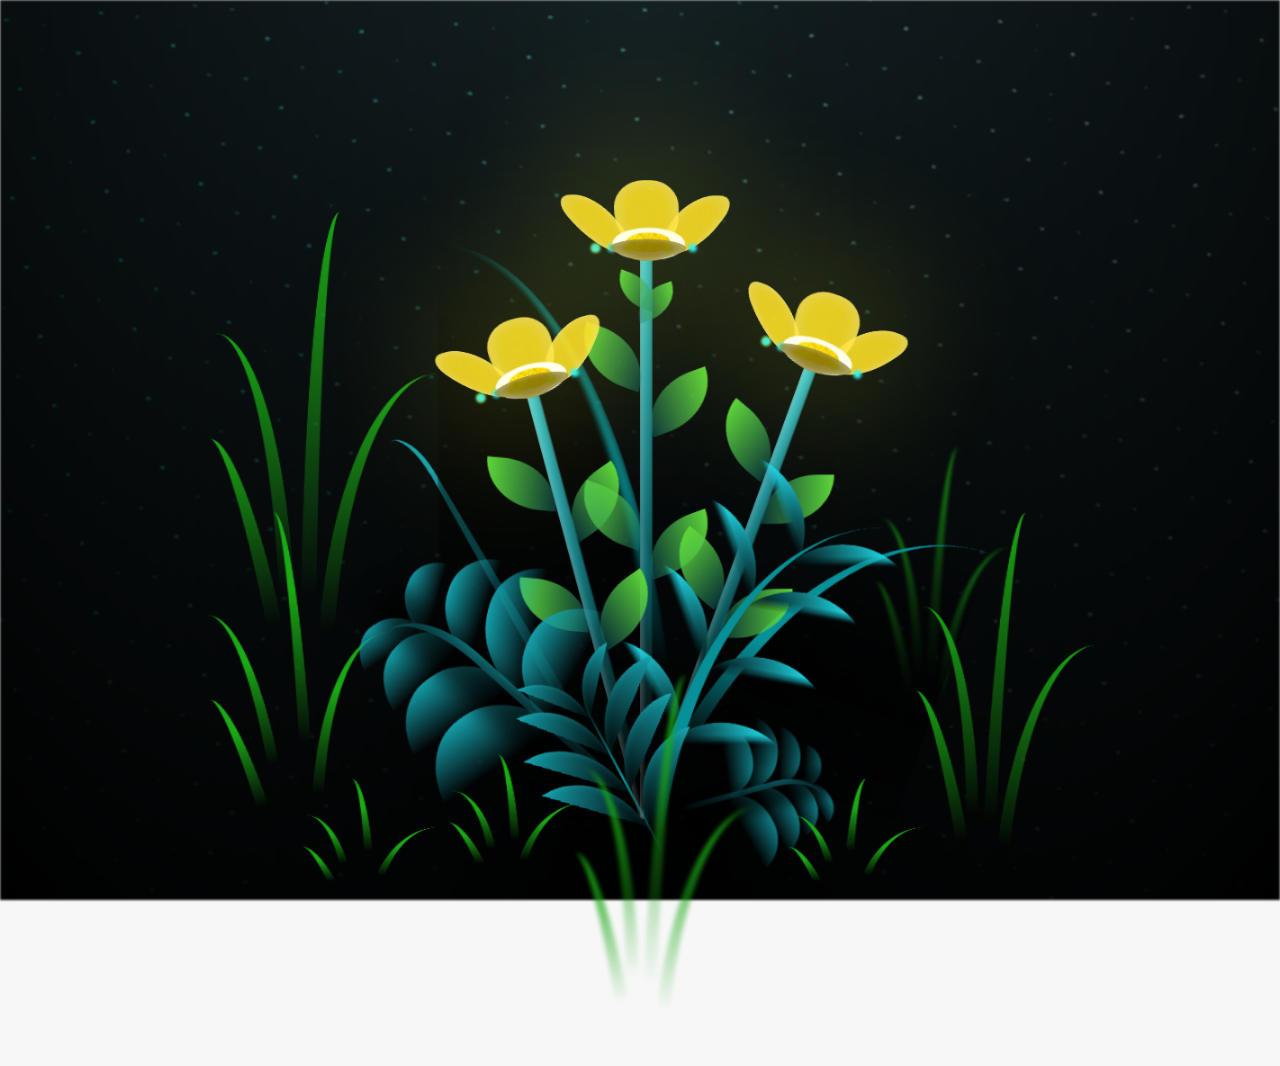
<file: flower.html>
<!DOCTYPE html>
<html lang="es">
  <head>
    <meta charset="UTF-8" />
    <meta http-equiv="X-UA-Compatible" content="IE=edge" />
    <meta name="viewport" content="width=device-width, initial-scale=1.0" />
    <link rel="stylesheet" href="css/main.css" />
    <link rel="icon" href="img/flowers.png" type="image/x-icon" />
    <title>Flower</title>
  </head>
  <body class="container">
    <audio src="sound/- Floricienta — Flores Amarillas [Letra] (128 kbps) (mp3cut.net).mp3" autoplay></audio>
    <div id="lyrics">
     
    </div>
    <h1 class="titulo">Tu amistad es como un rayo de sol en mi vida.<pre>Gracias por siempre estar ahí para escucharme y apoyarme.</pre><pre></pre>¡Eres mi flor amarilla favorita!</h1>  
    <div class="night"></div>
    <div class="flowers">
      <div class="flower flower--1">
        <div class="flower__leafs flower__leafs--1">
          <div class="flower__leaf flower__leaf--1"></div>
          <div class="flower__leaf flower__leaf--2"></div>
          <div class="flower__leaf flower__leaf--3"></div>
          <div class="flower__leaf flower__leaf--4"></div>
          <div class="flower__white-circle"></div>

          <div class="flower__light flower__light--1"></div>
          <div class="flower__light flower__light--2"></div>
          <div class="flower__light flower__light--3"></div>
          <div class="flower__light flower__light--4"></div>
          <div class="flower__light flower__light--5"></div>
          <div class="flower__light flower__light--6"></div>
          <div class="flower__light flower__light--7"></div>
          <div class="flower__light flower__light--8"></div>
        </div>
        <div class="flower__line">
          <div class="flower__line__leaf flower__line__leaf--1"></div>
          <div class="flower__line__leaf flower__line__leaf--2"></div>
          <div class="flower__line__leaf flower__line__leaf--3"></div>
          <div class="flower__line__leaf flower__line__leaf--4"></div>
          <div class="flower__line__leaf flower__line__leaf--5"></div>
          <div class="flower__line__leaf flower__line__leaf--6"></div>
        </div>
      </div>

      <div class="flower flower--2">
        <div class="flower__leafs flower__leafs--2">
          <div class="flower__leaf flower__leaf--1"></div>
          <div class="flower__leaf flower__leaf--2"></div>
          <div class="flower__leaf flower__leaf--3"></div>
          <div class="flower__leaf flower__leaf--4"></div>
          <div class="flower__white-circle"></div>

          <div class="flower__light flower__light--1"></div>
          <div class="flower__light flower__light--2"></div>
          <div class="flower__light flower__light--3"></div>
          <div class="flower__light flower__light--4"></div>
          <div class="flower__light flower__light--5"></div>
          <div class="flower__light flower__light--6"></div>
          <div class="flower__light flower__light--7"></div>
          <div class="flower__light flower__light--8"></div>
        </div>
        <div class="flower__line">
          <div class="flower__line__leaf flower__line__leaf--1"></div>
          <div class="flower__line__leaf flower__line__leaf--2"></div>
          <div class="flower__line__leaf flower__line__leaf--3"></div>
          <div class="flower__line__leaf flower__line__leaf--4"></div>
        </div>
      </div>

      <div class="flower flower--3">
        <div class="flower__leafs flower__leafs--3">
          <div class="flower__leaf flower__leaf--1"></div>
          <div class="flower__leaf flower__leaf--2"></div>
          <div class="flower__leaf flower__leaf--3"></div>
          <div class="flower__leaf flower__leaf--4"></div>
          <div class="flower__white-circle"></div>

          <div class="flower__light flower__light--1"></div>
          <div class="flower__light flower__light--2"></div>
          <div class="flower__light flower__light--3"></div>
          <div class="flower__light flower__light--4"></div>
          <div class="flower__light flower__light--5"></div>
          <div class="flower__light flower__light--6"></div>
          <div class="flower__light flower__light--7"></div>
          <div class="flower__light flower__light--8"></div>
        </div>
        <div class="flower__line">
          <div class="flower__line__leaf flower__line__leaf--1"></div>
          <div class="flower__line__leaf flower__line__leaf--2"></div>
          <div class="flower__line__leaf flower__line__leaf--3"></div>
          <div class="flower__line__leaf flower__line__leaf--4"></div>
        </div>
      </div>

      <div class="grow-ans" style="--d: 1.2s">
        <div class="flower__g-long">
          <div class="flower__g-long__top"></div>
          <div class="flower__g-long__bottom"></div>
        </div>
      </div>

      <div class="growing-grass">
        <div class="flower__grass flower__grass--1">
          <div class="flower__grass--top"></div>
          <div class="flower__grass--bottom"></div>
          <div class="flower__grass__leaf flower__grass__leaf--1"></div>
          <div class="flower__grass__leaf flower__grass__leaf--2"></div>
          <div class="flower__grass__leaf flower__grass__leaf--3"></div>
          <div class="flower__grass__leaf flower__grass__leaf--4"></div>
          <div class="flower__grass__leaf flower__grass__leaf--5"></div>
          <div class="flower__grass__leaf flower__grass__leaf--6"></div>
          <div class="flower__grass__leaf flower__grass__leaf--7"></div>
          <div class="flower__grass__leaf flower__grass__leaf--8"></div>
          <div class="flower__grass__overlay"></div>
        </div>
      </div>

      <div class="growing-grass">
        <div class="flower__grass flower__grass--2">
          <div class="flower__grass--top"></div>
          <div class="flower__grass--bottom"></div>
          <div class="flower__grass__leaf flower__grass__leaf--1"></div>
          <div class="flower__grass__leaf flower__grass__leaf--2"></div>
          <div class="flower__grass__leaf flower__grass__leaf--3"></div>
          <div class="flower__grass__leaf flower__grass__leaf--4"></div>
          <div class="flower__grass__leaf flower__grass__leaf--5"></div>
          <div class="flower__grass__leaf flower__grass__leaf--6"></div>
          <div class="flower__grass__leaf flower__grass__leaf--7"></div>
          <div class="flower__grass__leaf flower__grass__leaf--8"></div>
          <div class="flower__grass__overlay"></div>
        </div>
      </div>

      <div class="grow-ans" style="--d: 2.4s">
        <div class="flower__g-right flower__g-right--1">
          <div class="leaf"></div>
        </div>
      </div>

      <div class="grow-ans" style="--d: 2.8s">
        <div class="flower__g-right flower__g-right--2">
          <div class="leaf"></div>
        </div>
      </div>

      <div class="grow-ans" style="--d: 2.8s">
        <div class="flower__g-front">
          <div
            class="flower__g-front__leaf-wrapper flower__g-front__leaf-wrapper--1"
          >
            <div class="flower__g-front__leaf"></div>
          </div>
          <div
            class="flower__g-front__leaf-wrapper flower__g-front__leaf-wrapper--2"
          >
            <div class="flower__g-front__leaf"></div>
          </div>
          <div
            class="flower__g-front__leaf-wrapper flower__g-front__leaf-wrapper--3"
          >
            <div class="flower__g-front__leaf"></div>
          </div>
          <div
            class="flower__g-front__leaf-wrapper flower__g-front__leaf-wrapper--4"
          >
            <div class="flower__g-front__leaf"></div>
          </div>
          <div
            class="flower__g-front__leaf-wrapper flower__g-front__leaf-wrapper--5"
          >
            <div class="flower__g-front__leaf"></div>
          </div>
          <div
            class="flower__g-front__leaf-wrapper flower__g-front__leaf-wrapper--6"
          >
            <div class="flower__g-front__leaf"></div>
          </div>
          <div
            class="flower__g-front__leaf-wrapper flower__g-front__leaf-wrapper--7"
          >
            <div class="flower__g-front__leaf"></div>
          </div>
          <div
            class="flower__g-front__leaf-wrapper flower__g-front__leaf-wrapper--8"
          >
            <div class="flower__g-front__leaf"></div>
          </div>
          <div class="flower__g-front__line"></div>
        </div>
      </div>

      <div class="grow-ans" style="--d: 3.2s">
        <div class="flower__g-fr">
          <div class="leaf"></div>
          <div class="flower__g-fr__leaf flower__g-fr__leaf--1"></div>
          <div class="flower__g-fr__leaf flower__g-fr__leaf--2"></div>
          <div class="flower__g-fr__leaf flower__g-fr__leaf--3"></div>
          <div class="flower__g-fr__leaf flower__g-fr__leaf--4"></div>
          <div class="flower__g-fr__leaf flower__g-fr__leaf--5"></div>
          <div class="flower__g-fr__leaf flower__g-fr__leaf--6"></div>
          <div class="flower__g-fr__leaf flower__g-fr__leaf--7"></div>
          <div class="flower__g-fr__leaf flower__g-fr__leaf--8"></div>
        </div>
      </div>

      <div class="long-g long-g--0">
        <div class="grow-ans" style="--d: 3s">
          <div class="leaf leaf--0"></div>
        </div>
        <div class="grow-ans" style="--d: 2.2s">
          <div class="leaf leaf--1"></div>
        </div>
        <div class="grow-ans" style="--d: 3.4s">
          <div class="leaf leaf--2"></div>
        </div>
        <div class="grow-ans" style="--d: 3.6s">
          <div class="leaf leaf--3"></div>
        </div>
      </div>

      <div class="long-g long-g--1">
        <div class="grow-ans" style="--d: 3.6s">
          <div class="leaf leaf--0"></div>
        </div>
        <div class="grow-ans" style="--d: 3.8s">
          <div class="leaf leaf--1"></div>
        </div>
        <div class="grow-ans" style="--d: 4s">
          <div class="leaf leaf--2"></div>
        </div>
        <div class="grow-ans" style="--d: 4.2s">
          <div class="leaf leaf--3"></div>
        </div>
      </div>

      <div class="long-g long-g--2">
        <div class="grow-ans" style="--d: 4s">
          <div class="leaf leaf--0"></div>
        </div>
        <div class="grow-ans" style="--d: 4.2s">
          <div class="leaf leaf--1"></div>
        </div>
        <div class="grow-ans" style="--d: 4.4s">
          <div class="leaf leaf--2"></div>
        </div>
        <div class="grow-ans" style="--d: 4.6s">
          <div class="leaf leaf--3"></div>
        </div>
      </div>

      <div class="long-g long-g--3">
        <div class="grow-ans" style="--d: 4s">
          <div class="leaf leaf--0"></div>
        </div>
        <div class="grow-ans" style="--d: 4.2s">
          <div class="leaf leaf--1"></div>
        </div>
        <div class="grow-ans" style="--d: 3s">
          <div class="leaf leaf--2"></div>
        </div>
        <div class="grow-ans" style="--d: 3.6s">
          <div class="leaf leaf--3"></div>
        </div>
      </div>

      <div class="long-g long-g--4">
        <div class="grow-ans" style="--d: 4s">
          <div class="leaf leaf--0"></div>
        </div>
        <div class="grow-ans" style="--d: 4.2s">
          <div class="leaf leaf--1"></div>
        </div>
        <div class="grow-ans" style="--d: 3s">
          <div class="leaf leaf--2"></div>
        </div>
        <div class="grow-ans" style="--d: 3.6s">
          <div class="leaf leaf--3"></div>
        </div>
      </div>

      <div class="long-g long-g--5">
        <div class="grow-ans" style="--d: 4s">
          <div class="leaf leaf--0"></div>
        </div>
        <div class="grow-ans" style="--d: 4.2s">
          <div class="leaf leaf--1"></div>
        </div>
        <div class="grow-ans" style="--d: 3s">
          <div class="leaf leaf--2"></div>
        </div>
        <div class="grow-ans" style="--d: 3.6s">
          <div class="leaf leaf--3"></div>
        </div>
      </div>

      <div class="long-g long-g--6">
        <div class="grow-ans" style="--d: 4.2s">
          <div class="leaf leaf--0"></div>
        </div>
        <div class="grow-ans" style="--d: 4.4s">
          <div class="leaf leaf--1"></div>
        </div>
        <div class="grow-ans" style="--d: 4.6s">
          <div class="leaf leaf--2"></div>
        </div>
        <div class="grow-ans" style="--d: 4.8s">
          <div class="leaf leaf--3"></div>
        </div>
      </div>

      <div class="long-g long-g--7">
        <div class="grow-ans" style="--d: 3s">
          <div class="leaf leaf--0"></div>
        </div>
        <div class="grow-ans" style="--d: 3.2s">
          <div class="leaf leaf--1"></div>
        </div>
        <div class="grow-ans" style="--d: 3.5s">
          <div class="leaf leaf--2"></div>
        </div>
        <div class="grow-ans" style="--d: 3.6s">
          <div class="leaf leaf--3"></div>
        </div>
      </div>
    </div>
    <script src="anim.js"></script>
    <script src="main.js"></script>
  </body>
</html>
</file>
<file: css/main.css>
*,
*::after,
*::before {
  padding: 0;
  margin: 0;
  box-sizing: border-box;
}

:root {
  --dark-color: #000;
}

body {
  display: flex;
  align-items: flex-end;
  justify-content: center;
  min-height: 100vh;
  background-color: var(--dark-color);
  overflow: hidden;
  perspective: 1000px;
}

#lyrics {
  font-size: 28px;
  font-family: "Franklin Gothic Medium", "Arial Narrow", Arial, sans-serif;
  color: white;
  position: absolute;
  margin-bottom: 20%;
  z-index: 1;
  font-weight: bold;
  letter-spacing: 4px;
}
@media only screen and (max-width: 600px) {
  /* Estilos específicos para dispositivos con un ancho máximo de 600px */
  #lyrics {
      font-size: 14px; /* Reduce el tamaño del texto para dispositivos más pequeños */
      margin-bottom: 530px;
      letter-spacing: 3px;
  }

}
.titulo {
  margin-bottom: 180px;
  font-family: "Arial Narrow", Arial, sans-serif;
  color: yellow;
  position: absolute;
  font-weight: bold;
  letter-spacing: 10px;
  opacity: 0;
  animation: fadeIn 3s ease-in-out forwards;
  text-align: center;
}
@keyframes fadeIn {
  from {
    opacity: 0;
  }
  to {
    opacity: 1;
  }
}

.night {
  z-index: -1;
  position: absolute;
  left: 50%;
  top: 0;
  transform: translateX(-50%);
  width: 100%;
  height: 100%;
  filter: blur(0.1vmin);
  background-image: radial-gradient(
      ellipse at top,
      transparent 0%,
      var(--dark-color)
    ),
    radial-gradient(
      ellipse at bottom,
      var(--dark-color),
      rgba(145, 233, 255, 0.2)
    ),
    repeating-linear-gradient(
      220deg,
      rgb(0, 0, 0) 0px,
      rgb(0, 0, 0) 19px,
      transparent 19px,
      transparent 22px
    ),
    repeating-linear-gradient(
      189deg,
      rgb(0, 0, 0) 0px,
      rgb(0, 0, 0) 19px,
      transparent 19px,
      transparent 22px
    ),
    repeating-linear-gradient(
      148deg,
      rgb(0, 0, 0) 0px,
      rgb(0, 0, 0) 19px,
      transparent 19px,
      transparent 22px
    ),
    linear-gradient(90deg, rgb(0, 255, 250), rgb(240, 240, 240));
}

.flowers {
  position: relative;
  transform: scale(0.9);
  /*margin-bottom: 100px;
  */
}

@media only screen and (max-width: 600px) {
  /* Estilos específicos para dispositivos con un ancho máximo de 600px */
.flowers {
      font-size: 14px;
      margin-bottom: 35%;
      letter-spacing: 3px;
      transform: scale(1.0);
}

}

.flower {
  position: absolute;
  bottom: 10vmin;
  transform-origin: bottom center;
  z-index: 10;
  --fl-speed: 0.8s;
}
.flower--1 {
  -webkit-animation: moving-flower-1 4s linear infinite;
  animation: moving-flower-1 4s linear infinite;
}
.flower--1 .flower__line {
  height: 70vmin;
  -webkit-animation-delay: 0.3s;
  animation-delay: 0.3s;
}
.flower--1 .flower__line__leaf--1 {
  -webkit-animation: blooming-leaf-right var(--fl-speed) 1.6s backwards;
  animation: blooming-leaf-right var(--fl-speed) 1.6s backwards;
}
.flower--1 .flower__line__leaf--2 {
  -webkit-animation: blooming-leaf-right var(--fl-speed) 1.4s backwards;
  animation: blooming-leaf-right var(--fl-speed) 1.4s backwards;
}
.flower--1 .flower__line__leaf--3 {
  -webkit-animation: blooming-leaf-left var(--fl-speed) 1.2s backwards;
  animation: blooming-leaf-left var(--fl-speed) 1.2s backwards;
}
.flower--1 .flower__line__leaf--4 {
  -webkit-animation: blooming-leaf-left var(--fl-speed) 1s backwards;
  animation: blooming-leaf-left var(--fl-speed) 1s backwards;
}
.flower--1 .flower__line__leaf--5 {
  -webkit-animation: blooming-leaf-right var(--fl-speed) 1.8s backwards;
  animation: blooming-leaf-right var(--fl-speed) 1.8s backwards;
}
.flower--1 .flower__line__leaf--6 {
  -webkit-animation: blooming-leaf-left var(--fl-speed) 2s backwards;
  animation: blooming-leaf-left var(--fl-speed) 2s backwards;
}
.flower--2 {
  left: 50%;
  transform: rotate(20deg);
  -webkit-animation: moving-flower-2 4s linear infinite;
  animation: moving-flower-2 4s linear infinite;
}
.flower--2 .flower__line {
  height: 60vmin;
  -webkit-animation-delay: 0.6s;
  animation-delay: 0.6s;
}
.flower--2 .flower__line__leaf--1 {
  -webkit-animation: blooming-leaf-right var(--fl-speed) 1.9s backwards;
  animation: blooming-leaf-right var(--fl-speed) 1.9s backwards;
}
.flower--2 .flower__line__leaf--2 {
  -webkit-animation: blooming-leaf-right var(--fl-speed) 1.7s backwards;
  animation: blooming-leaf-right var(--fl-speed) 1.7s backwards;
}
.flower--2 .flower__line__leaf--3 {
  -webkit-animation: blooming-leaf-left var(--fl-speed) 1.5s backwards;
  animation: blooming-leaf-left var(--fl-speed) 1.5s backwards;
}
.flower--2 .flower__line__leaf--4 {
  -webkit-animation: blooming-leaf-left var(--fl-speed) 1.3s backwards;
  animation: blooming-leaf-left var(--fl-speed) 1.3s backwards;
}
.flower--3 {
  left: 50%;
  transform: rotate(-15deg);
  -webkit-animation: moving-flower-3 4s linear infinite;
  animation: moving-flower-3 4s linear infinite;
}
.flower--3 .flower__line {
  -webkit-animation-delay: 0.9s;
  animation-delay: 0.9s;
}
.flower--3 .flower__line__leaf--1 {
  -webkit-animation: blooming-leaf-right var(--fl-speed) 2.5s backwards;
  animation: blooming-leaf-right var(--fl-speed) 2.5s backwards;
}
.flower--3 .flower__line__leaf--2 {
  -webkit-animation: blooming-leaf-right var(--fl-speed) 2.3s backwards;
  animation: blooming-leaf-right var(--fl-speed) 2.3s backwards;
}
.flower--3 .flower__line__leaf--3 {
  -webkit-animation: blooming-leaf-left var(--fl-speed) 2.1s backwards;
  animation: blooming-leaf-left var(--fl-speed) 2.1s backwards;
}
.flower--3 .flower__line__leaf--4 {
  -webkit-animation: blooming-leaf-left var(--fl-speed) 1.9s backwards;
  animation: blooming-leaf-left var(--fl-speed) 1.9s backwards;
}
.flower__leafs {
  position: relative;
  -webkit-animation: blooming-flower 2s backwards;
  animation: blooming-flower 2s backwards;
}
.flower__leafs--1 {
  -webkit-animation-delay: 1.1s;
  animation-delay: 1.1s;
}
.flower__leafs--2 {
  -webkit-animation-delay: 1.4s;
  animation-delay: 1.4s;
}
.flower__leafs--3 {
  -webkit-animation-delay: 1.7s;
  animation-delay: 1.7s;
}
.flower__leafs::after {
  content: "";
  position: absolute;
  left: 0;
  top: 0;
  transform: translate(-50%, -100%);
  width: 8vmin;
  height: 8vmin;
  background-color: #f9fd25;
  /* background-color: #fd2525; */
  filter: blur(10vmin);
}
.flower__leaf {
  position: absolute;
  bottom: 0;
  left: 50%;
  width: 8vmin;
  height: 11vmin;
  border-radius: 51% 49% 47% 53%/44% 45% 55% 69%;
  background-color: #253bfd;
  background-color: #fddd25;
  transform-origin: bottom center;
  opacity: 0.9;
  box-shadow: inset 0 0 2vmin rgba(255, 255, 255, 0.5);
}
.flower__leaf--1 {
  transform: translate(-10%, 1%) rotateY(40deg) rotateX(-50deg);
}
.flower__leaf--2 {
  transform: translate(-50%, -4%) rotateX(40deg);
}
.flower__leaf--3 {
  transform: translate(-90%, 0%) rotateY(45deg) rotateX(50deg);
}
.flower__leaf--4 {
  width: 8vmin;
  height: 8vmin;
  transform-origin: bottom left;
  border-radius: 4vmin 10vmin 4vmin 4vmin;
  transform: translate(0%, 18%) rotateX(70deg) rotate(-43deg);
  background-color: #7c6901;
  z-index: 1;
  opacity: 0.8;
}
.flower__white-circle {
  position: absolute;
  left: -3.5vmin;
  top: -3vmin;
  width: 9vmin;
  height: 4vmin;
  border-radius: 50%;
  background-color: #fff;
}
.flower__white-circle::after {
  content: "";
  position: absolute;
  left: 50%;
  top: 45%;
  transform: translate(-50%, -50%);
  width: 60%;
  height: 60%;
  border-radius: inherit;
  background-image: repeating-linear-gradient(
      135deg,
      rgba(0, 0, 0, 0.03) 0px,
      rgba(0, 0, 0, 0.03) 1px,
      transparent 1px,
      transparent 12px
    ),
    repeating-linear-gradient(
      45deg,
      rgba(0, 0, 0, 0.03) 0px,
      rgba(0, 0, 0, 0.03) 1px,
      transparent 1px,
      transparent 12px
    ),
    repeating-linear-gradient(
      67.5deg,
      rgba(0, 0, 0, 0.03) 0px,
      rgba(0, 0, 0, 0.03) 1px,
      transparent 1px,
      transparent 12px
    ),
    repeating-linear-gradient(
      135deg,
      rgba(0, 0, 0, 0.03) 0px,
      rgba(0, 0, 0, 0.03) 1px,
      transparent 1px,
      transparent 12px
    ),
    repeating-linear-gradient(
      45deg,
      rgba(0, 0, 0, 0.03) 0px,
      rgba(0, 0, 0, 0.03) 1px,
      transparent 1px,
      transparent 12px
    ),
    repeating-linear-gradient(
      112.5deg,
      rgba(0, 0, 0, 0.03) 0px,
      rgba(0, 0, 0, 0.03) 1px,
      transparent 1px,
      transparent 12px
    ),
    repeating-linear-gradient(
      112.5deg,
      rgba(0, 0, 0, 0.03) 0px,
      rgba(0, 0, 0, 0.03) 1px,
      transparent 1px,
      transparent 12px
    ),
    repeating-linear-gradient(
      45deg,
      rgba(0, 0, 0, 0.03) 0px,
      rgba(0, 0, 0, 0.03) 1px,
      transparent 1px,
      transparent 12px
    ),
    repeating-linear-gradient(
      22.5deg,
      rgba(0, 0, 0, 0.03) 0px,
      rgba(0, 0, 0, 0.03) 1px,
      transparent 1px,
      transparent 12px
    ),
    repeating-linear-gradient(
      45deg,
      rgba(0, 0, 0, 0.03) 0px,
      rgba(0, 0, 0, 0.03) 1px,
      transparent 1px,
      transparent 12px
    ),
    repeating-linear-gradient(
      22.5deg,
      rgba(0, 0, 0, 0.03) 0px,
      rgba(0, 0, 0, 0.03) 1px,
      transparent 1px,
      transparent 12px
    ),
    repeating-linear-gradient(
      135deg,
      rgba(0, 0, 0, 0.03) 0px,
      rgba(0, 0, 0, 0.03) 1px,
      transparent 1px,
      transparent 12px
    ),
    repeating-linear-gradient(
      157.5deg,
      rgba(0, 0, 0, 0.03) 0px,
      rgba(0, 0, 0, 0.03) 1px,
      transparent 1px,
      transparent 12px
    ),
    repeating-linear-gradient(
      67.5deg,
      rgba(0, 0, 0, 0.03) 0px,
      rgba(0, 0, 0, 0.03) 1px,
      transparent 1px,
      transparent 12px
    ),
    repeating-linear-gradient(
      67.5deg,
      rgba(0, 0, 0, 0.03) 0px,
      rgba(0, 0, 0, 0.03) 1px,
      transparent 1px,
      transparent 12px
    ),
    linear-gradient(90deg, rgb(255, 235, 18), rgb(255, 206, 0));
}
.flower__line {
  height: 55vmin;
  width: 1.5vmin;
  background-image: linear-gradient(
      to left,
      rgba(0, 0, 0, 0.2),
      transparent,
      rgba(255, 255, 255, 0.2)
    ),
    linear-gradient(to top, transparent 10%, #14757a, #39c6d6);
  box-shadow: inset 0 0 2px rgba(0, 0, 0, 0.5);
  -webkit-animation: grow-flower-tree 4s backwards;
  animation: grow-flower-tree 4s backwards;
}
.flower__line__leaf {
  --w: 7vmin;
  --h: calc(var(--w) + 2vmin);
  position: absolute;
  top: 20%;
  left: 90%;
  width: var(--w);
  height: var(--h);
  border-top-right-radius: var(--h);
  border-bottom-left-radius: var(--h);
  background-image: linear-gradient(to top, rgba(20, 117, 122, 0.4), #5ed639);
}
.flower__line__leaf--1 {
  transform: rotate(70deg) rotateY(30deg);
}
.flower__line__leaf--2 {
  top: 45%;
  transform: rotate(70deg) rotateY(30deg);
}
.flower__line__leaf--3,
.flower__line__leaf--4,
.flower__line__leaf--6 {
  border-top-right-radius: 0;
  border-bottom-left-radius: 0;
  border-top-left-radius: var(--h);
  border-bottom-right-radius: var(--h);
  left: -460%;
  top: 12%;
  transform: rotate(-70deg) rotateY(30deg);
}
.flower__line__leaf--4 {
  top: 40%;
}
.flower__line__leaf--5 {
  top: 0;
  transform-origin: left;
  transform: rotate(70deg) rotateY(30deg) scale(0.6);
}
.flower__line__leaf--6 {
  top: -2%;
  left: -450%;
  transform-origin: right;
  transform: rotate(-70deg) rotateY(30deg) scale(0.6);
}
.flower__light {
  position: absolute;
  bottom: 0vmin;
  width: 1vmin;
  height: 1vmin;
  background-color: rgb(255, 251, 0);
  border-radius: 50%;
  filter: blur(0.2vmin);
  -webkit-animation: light-ans 4s linear infinite backwards;
  animation: light-ans 4s linear infinite backwards;
}
.flower__light:nth-child(odd) {
  background-color: #23f0ff;
}
.flower__light--1 {
  left: -2vmin;
  -webkit-animation-delay: 1s;
  animation-delay: 1s;
}
.flower__light--2 {
  left: 3vmin;
  -webkit-animation-delay: 0.5s;
  animation-delay: 0.5s;
}
.flower__light--3 {
  left: -6vmin;
  -webkit-animation-delay: 0.3s;
  animation-delay: 0.3s;
}
.flower__light--4 {
  left: 6vmin;
  -webkit-animation-delay: 0.9s;
  animation-delay: 0.9s;
}
.flower__light--5 {
  left: -1vmin;
  -webkit-animation-delay: 1.5s;
  animation-delay: 1.5s;
}
.flower__light--6 {
  left: -4vmin;
  -webkit-animation-delay: 3s;
  animation-delay: 3s;
}
.flower__light--7 {
  left: 3vmin;
  -webkit-animation-delay: 2s;
  animation-delay: 2s;
}
.flower__light--8 {
  left: -6vmin;
  -webkit-animation-delay: 3.5s;
  animation-delay: 3.5s;
}
.flower__grass {
  --c: #159faa;
  --line-w: 1.5vmin;
  position: absolute;
  bottom: 12vmin;
  left: -7vmin;
  display: flex;
  flex-direction: column;
  align-items: flex-end;
  z-index: 20;
  transform-origin: bottom center;
  transform: rotate(-48deg) rotateY(40deg);
}
.flower__grass--1 {
  -webkit-animation: moving-grass 2s linear infinite;
  animation: moving-grass 2s linear infinite;
}
.flower__grass--2 {
  left: 2vmin;
  bottom: 10vmin;
  transform: scale(0.5) rotate(75deg) rotateX(10deg) rotateY(-200deg);
  opacity: 0.8;
  z-index: 0;
  -webkit-animation: moving-grass--2 1.5s linear infinite;
  animation: moving-grass--2 1.5s linear infinite;
}
.flower__grass--top {
  width: 7vmin;
  height: 10vmin;
  border-top-right-radius: 100%;
  border-right: var(--line-w) solid var(--c);
  transform-origin: bottom center;
  transform: rotate(-2deg);
}
.flower__grass--bottom {
  margin-top: -2px;
  width: var(--line-w);
  height: 25vmin;
  background-image: linear-gradient(to top, transparent, var(--c));
}
.flower__grass__leaf {
  --size: 10vmin;
  position: absolute;
  width: calc(var(--size) * 2.1);
  height: var(--size);
  border-top-left-radius: var(--size);
  border-top-right-radius: var(--size);
  background-image: linear-gradient(
    to top,
    transparent,
    transparent 30%,
    var(--c)
  );
  z-index: 100;
}
.flower__grass__leaf--1 {
  top: -6%;
  left: 30%;
  --size: 6vmin;
  transform: rotate(-20deg);
  -webkit-animation: growing-grass-ans--1 2s 2.6s backwards;
  animation: growing-grass-ans--1 2s 2.6s backwards;
}
@-webkit-keyframes growing-grass-ans--1 {
  0% {
    transform-origin: bottom left;
    transform: rotate(-20deg) scale(0);
  }
}
@keyframes growing-grass-ans--1 {
  0% {
    transform-origin: bottom left;
    transform: rotate(-20deg) scale(0);
  }
}
.flower__grass__leaf--2 {
  top: -5%;
  left: -110%;
  --size: 6vmin;
  transform: rotate(10deg);
  -webkit-animation: growing-grass-ans--2 2s 2.4s linear backwards;
  animation: growing-grass-ans--2 2s 2.4s linear backwards;
}
@-webkit-keyframes growing-grass-ans--2 {
  0% {
    transform-origin: bottom right;
    transform: rotate(10deg) scale(0);
  }
}
@keyframes growing-grass-ans--2 {
  0% {
    transform-origin: bottom right;
    transform: rotate(10deg) scale(0);
  }
}
.flower__grass__leaf--3 {
  top: 5%;
  left: 60%;
  --size: 8vmin;
  transform: rotate(-18deg) rotateX(-20deg);
  -webkit-animation: growing-grass-ans--3 2s 2.2s linear backwards;
  animation: growing-grass-ans--3 2s 2.2s linear backwards;
}
@-webkit-keyframes growing-grass-ans--3 {
  0% {
    transform-origin: bottom left;
    transform: rotate(-18deg) rotateX(-20deg) scale(0);
  }
}
@keyframes growing-grass-ans--3 {
  0% {
    transform-origin: bottom left;
    transform: rotate(-18deg) rotateX(-20deg) scale(0);
  }
}
.flower__grass__leaf--4 {
  top: 6%;
  left: -135%;
  --size: 8vmin;
  transform: rotate(2deg);
  -webkit-animation: growing-grass-ans--4 2s 2s linear backwards;
  animation: growing-grass-ans--4 2s 2s linear backwards;
}
@-webkit-keyframes growing-grass-ans--4 {
  0% {
    transform-origin: bottom right;
    transform: rotate(2deg) scale(0);
  }
}
@keyframes growing-grass-ans--4 {
  0% {
    transform-origin: bottom right;
    transform: rotate(2deg) scale(0);
  }
}
.flower__grass__leaf--5 {
  top: 20%;
  left: 60%;
  --size: 10vmin;
  transform: rotate(-24deg) rotateX(-20deg);
  -webkit-animation: growing-grass-ans--5 2s 1.8s linear backwards;
  animation: growing-grass-ans--5 2s 1.8s linear backwards;
}
@-webkit-keyframes growing-grass-ans--5 {
  0% {
    transform-origin: bottom left;
    transform: rotate(-24deg) rotateX(-20deg) scale(0);
  }
}
@keyframes growing-grass-ans--5 {
  0% {
    transform-origin: bottom left;
    transform: rotate(-24deg) rotateX(-20deg) scale(0);
  }
}
.flower__grass__leaf--6 {
  top: 22%;
  left: -180%;
  --size: 10vmin;
  transform: rotate(10deg);
  -webkit-animation: growing-grass-ans--6 2s 1.6s linear backwards;
  animation: growing-grass-ans--6 2s 1.6s linear backwards;
}
@-webkit-keyframes growing-grass-ans--6 {
  0% {
    transform-origin: bottom right;
    transform: rotate(10deg) scale(0);
  }
}
@keyframes growing-grass-ans--6 {
  0% {
    transform-origin: bottom right;
    transform: rotate(10deg) scale(0);
  }
}
.flower__grass__leaf--7 {
  top: 39%;
  left: 70%;
  --size: 10vmin;
  transform: rotate(-10deg);
  -webkit-animation: growing-grass-ans--7 2s 1.4s linear backwards;
  animation: growing-grass-ans--7 2s 1.4s linear backwards;
}
@-webkit-keyframes growing-grass-ans--7 {
  0% {
    transform-origin: bottom left;
    transform: rotate(-10deg) scale(0);
  }
}
@keyframes growing-grass-ans--7 {
  0% {
    transform-origin: bottom left;
    transform: rotate(-10deg) scale(0);
  }
}
.flower__grass__leaf--8 {
  top: 40%;
  left: -215%;
  --size: 11vmin;
  transform: rotate(10deg);
  -webkit-animation: growing-grass-ans--8 2s 1.2s linear backwards;
  animation: growing-grass-ans--8 2s 1.2s linear backwards;
}
@-webkit-keyframes growing-grass-ans--8 {
  0% {
    transform-origin: bottom right;
    transform: rotate(10deg) scale(0);
  }
}
@keyframes growing-grass-ans--8 {
  0% {
    transform-origin: bottom right;
    transform: rotate(10deg) scale(0);
  }
}
.flower__grass__overlay {
  position: absolute;
  top: -10%;
  right: 0%;
  width: 100%;
  height: 100%;
  background-color: rgba(0, 0, 0, 0.6);
  filter: blur(1.5vmin);
  z-index: 100;
}
.flower__g-long {
  --w: 2vmin;
  --h: 6vmin;
  --c: #159faa;
  position: absolute;
  bottom: 10vmin;
  left: -3vmin;
  transform-origin: bottom center;
  transform: rotate(-30deg) rotateY(-20deg);
  display: flex;
  flex-direction: column;
  align-items: flex-end;
  -webkit-animation: flower-g-long-ans 3s linear infinite;
  animation: flower-g-long-ans 3s linear infinite;
}
@-webkit-keyframes flower-g-long-ans {
  0%,
  100% {
    transform: rotate(-30deg) rotateY(-20deg);
  }
  50% {
    transform: rotate(-32deg) rotateY(-20deg);
  }
}
@keyframes flower-g-long-ans {
  0%,
  100% {
    transform: rotate(-30deg) rotateY(-20deg);
  }
  50% {
    transform: rotate(-32deg) rotateY(-20deg);
  }
}
.flower__g-long__top {
  top: calc(var(--h) * -1);
  width: calc(var(--w) + 1vmin);
  height: var(--h);
  border-top-right-radius: 100%;
  border-right: 0.7vmin solid var(--c);
  transform: translate(-0.7vmin, 1vmin);
}
.flower__g-long__bottom {
  width: var(--w);
  height: 50vmin;
  transform-origin: bottom center;
  background-image: linear-gradient(to top, transparent 30%, var(--c));
  box-shadow: inset 0 0 2px rgba(0, 0, 0, 0.5);
  -webkit-clip-path: polygon(35% 0, 65% 1%, 100% 100%, 0% 100%);
  clip-path: polygon(35% 0, 65% 1%, 100% 100%, 0% 100%);
}
.flower__g-right {
  position: absolute;
  bottom: 6vmin;
  left: -2vmin;
  transform-origin: bottom left;
  transform: rotate(20deg);
}
.flower__g-right .leaf {
  width: 30vmin;
  height: 50vmin;
  border-top-left-radius: 100%;
  border-left: 2vmin solid #079097;
  background-image: linear-gradient(
    to bottom,
    transparent,
    var(--dark-color) 60%
  );
  -webkit-mask-image: linear-gradient(to top, transparent 30%, #079097 60%);
}
.flower__g-right--1 {
  -webkit-animation: flower-g-right-ans 2.5s linear infinite;
  animation: flower-g-right-ans 2.5s linear infinite;
}
.flower__g-right--2 {
  left: 5vmin;
  transform: rotateY(-180deg);
  -webkit-animation: flower-g-right-ans--2 3s linear infinite;
  animation: flower-g-right-ans--2 3s linear infinite;
}
.flower__g-right--2 .leaf {
  height: 75vmin;
  filter: blur(0.3vmin);
  opacity: 0.8;
}
@-webkit-keyframes flower-g-right-ans {
  0%,
  100% {
    transform: rotate(20deg);
  }
  50% {
    transform: rotate(24deg) rotateX(-20deg);
  }
}
@keyframes flower-g-right-ans {
  0%,
  100% {
    transform: rotate(20deg);
  }
  50% {
    transform: rotate(24deg) rotateX(-20deg);
  }
}
@-webkit-keyframes flower-g-right-ans--2 {
  0%,
  100% {
    transform: rotateY(-180deg) rotate(0deg) rotateX(-20deg);
  }
  50% {
    transform: rotateY(-180deg) rotate(6deg) rotateX(-20deg);
  }
}
@keyframes flower-g-right-ans--2 {
  0%,
  100% {
    transform: rotateY(-180deg) rotate(0deg) rotateX(-20deg);
  }
  50% {
    transform: rotateY(-180deg) rotate(6deg) rotateX(-20deg);
  }
}
.flower__g-front {
  position: absolute;
  bottom: 6vmin;
  left: 2.5vmin;
  z-index: 100;
  transform-origin: bottom center;
  transform: rotate(-28deg) rotateY(30deg) scale(1.04);
  -webkit-animation: flower__g-front-ans 2s linear infinite;
  animation: flower__g-front-ans 2s linear infinite;
}
@-webkit-keyframes flower__g-front-ans {
  0%,
  100% {
    transform: rotate(-28deg) rotateY(30deg) scale(1.04);
  }
  50% {
    transform: rotate(-35deg) rotateY(40deg) scale(1.04);
  }
}
@keyframes flower__g-front-ans {
  0%,
  100% {
    transform: rotate(-28deg) rotateY(30deg) scale(1.04);
  }
  50% {
    transform: rotate(-35deg) rotateY(40deg) scale(1.04);
  }
}
.flower__g-front__line {
  width: 0.3vmin;
  height: 20vmin;
  background-image: linear-gradient(
    to top,
    transparent,
    #079097,
    transparent 100%
  );
  position: relative;
}
.flower__g-front__leaf-wrapper {
  position: absolute;
  top: 0;
  left: 0;
  transform-origin: bottom left;
  transform: rotate(10deg);
}
.flower__g-front__leaf-wrapper:nth-child(even) {
  left: 0vmin;
  transform: rotateY(-180deg) rotate(5deg);
  -webkit-animation: flower__g-front__leaf-left-ans 1s ease-in backwards;
  animation: flower__g-front__leaf-left-ans 1s ease-in backwards;
}
.flower__g-front__leaf-wrapper:nth-child(odd) {
  -webkit-animation: flower__g-front__leaf-ans 1s ease-in backwards;
  animation: flower__g-front__leaf-ans 1s ease-in backwards;
}
.flower__g-front__leaf-wrapper--1 {
  top: -8vmin;
  transform: scale(0.7);
  -webkit-animation: flower__g-front__leaf-ans 1s 5.5s ease-in backwards !important;
  animation: flower__g-front__leaf-ans 1s 5.5s ease-in backwards !important;
}
.flower__g-front__leaf-wrapper--2 {
  top: -8vmin;
  transform: rotateY(-180deg) scale(0.7) !important;
  -webkit-animation: flower__g-front__leaf-left-ans-2 1s 4.6s ease-in backwards !important;
  animation: flower__g-front__leaf-left-ans-2 1s 4.6s ease-in backwards !important;
}
.flower__g-front__leaf-wrapper--3 {
  top: -3vmin;
  -webkit-animation: flower__g-front__leaf-ans 1s 4.6s ease-in backwards;
  animation: flower__g-front__leaf-ans 1s 4.6s ease-in backwards;
}
.flower__g-front__leaf-wrapper--4 {
  top: -3vmin;
  transform: rotateY(-180deg) scale(0.9) !important;
  -webkit-animation: flower__g-front__leaf-left-ans-2 1s 4.6s ease-in backwards !important;
  animation: flower__g-front__leaf-left-ans-2 1s 4.6s ease-in backwards !important;
}
@-webkit-keyframes flower__g-front__leaf-left-ans-2 {
  0% {
    transform: rotateY(-180deg) scale(0);
  }
}
@keyframes flower__g-front__leaf-left-ans-2 {
  0% {
    transform: rotateY(-180deg) scale(0);
  }
}
.flower__g-front__leaf-wrapper--5,
.flower__g-front__leaf-wrapper--6 {
  top: 2vmin;
}
.flower__g-front__leaf-wrapper--7,
.flower__g-front__leaf-wrapper--8 {
  top: 6.5vmin;
}
.flower__g-front__leaf-wrapper--2 {
  -webkit-animation-delay: 5.2s !important;
  animation-delay: 5.2s !important;
}
.flower__g-front__leaf-wrapper--3 {
  -webkit-animation-delay: 4.9s !important;
  animation-delay: 4.9s !important;
}
.flower__g-front__leaf-wrapper--5 {
  -webkit-animation-delay: 4.3s !important;
  animation-delay: 4.3s !important;
}
.flower__g-front__leaf-wrapper--6 {
  -webkit-animation-delay: 4.1s !important;
  animation-delay: 4.1s !important;
}
.flower__g-front__leaf-wrapper--7 {
  -webkit-animation-delay: 3.8s !important;
  animation-delay: 3.8s !important;
}
.flower__g-front__leaf-wrapper--8 {
  -webkit-animation-delay: 3.5s !important;
  animation-delay: 3.5s !important;
}
@-webkit-keyframes flower__g-front__leaf-ans {
  0% {
    transform: rotate(10deg) scale(0);
  }
}
@keyframes flower__g-front__leaf-ans {
  0% {
    transform: rotate(10deg) scale(0);
  }
}
@-webkit-keyframes flower__g-front__leaf-left-ans {
  0% {
    transform: rotateY(-180deg) rotate(5deg) scale(0);
  }
}
@keyframes flower__g-front__leaf-left-ans {
  0% {
    transform: rotateY(-180deg) rotate(5deg) scale(0);
  }
}
.flower__g-front__leaf {
  width: 10vmin;
  height: 10vmin;
  border-radius: 100% 0% 0% 100%/100% 100% 0% 0%;
  box-shadow: inset 0 2px 1vmin hsla(184deg, 97%, 58%, 0.2);
  background-image: linear-gradient(
      to bottom left,
      transparent,
      var(--dark-color)
    ),
    linear-gradient(to bottom right, #159faa 50%, transparent 50%, transparent);
  -webkit-mask-image: linear-gradient(
    to bottom right,
    #159faa 50%,
    transparent 50%,
    transparent
  );
  mask-image: linear-gradient(
    to bottom right,
    #159faa 50%,
    transparent 50%,
    transparent
  );
}
.flower__g-fr {
  position: absolute;
  bottom: -4vmin;
  left: vmin;
  transform-origin: bottom left;
  z-index: 10;
  -webkit-animation: flower__g-fr-ans 2s linear infinite;
  animation: flower__g-fr-ans 2s linear infinite;
}
@-webkit-keyframes flower__g-fr-ans {
  0%,
  100% {
    transform: rotate(2deg);
  }
  50% {
    transform: rotate(4deg);
  }
}
@keyframes flower__g-fr-ans {
  0%,
  100% {
    transform: rotate(2deg);
  }
  50% {
    transform: rotate(4deg);
  }
}
.flower__g-fr .leaf {
  width: 30vmin;
  height: 50vmin;
  border-top-left-radius: 100%;
  border-left: 2vmin solid #079097;
  -webkit-mask-image: linear-gradient(to top, transparent 25%, #079097 50%);
  position: relative;
  z-index: 1;
}
.flower__g-fr__leaf {
  position: absolute;
  top: 0;
  left: 0;
  width: 10vmin;
  height: 10vmin;
  border-radius: 100% 0% 0% 100%/100% 100% 0% 0%;
  box-shadow: inset 0 2px 1vmin hsla(184deg, 97%, 58%, 0.2);
  background-image: linear-gradient(
      to bottom left,
      transparent,
      var(--dark-color) 98%
    ),
    linear-gradient(to bottom right, #23f0ff 45%, transparent 50%, transparent);
  -webkit-mask-image: linear-gradient(
    135deg,
    #159faa 40%,
    transparent 50%,
    transparent
  );
}
.flower__g-fr__leaf--1 {
  left: 20vmin;
  transform: rotate(45deg);
  -webkit-animation: flower__g-fr-leaft-ans-1 0.5s 5.2s linear backwards;
  animation: flower__g-fr-leaft-ans-1 0.5s 5.2s linear backwards;
}
@-webkit-keyframes flower__g-fr-leaft-ans-1 {
  0% {
    transform-origin: left;
    transform: rotate(45deg) scale(0);
  }
}
@keyframes flower__g-fr-leaft-ans-1 {
  0% {
    transform-origin: left;
    transform: rotate(45deg) scale(0);
  }
}
.flower__g-fr__leaf--2 {
  left: 12vmin;
  top: -7vmin;
  transform: rotate(25deg) rotateY(-180deg);
  -webkit-animation: flower__g-fr-leaft-ans-6 0.5s 5s linear backwards;
  animation: flower__g-fr-leaft-ans-6 0.5s 5s linear backwards;
}
.flower__g-fr__leaf--3 {
  left: 15vmin;
  top: 6vmin;
  transform: rotate(55deg);
  -webkit-animation: flower__g-fr-leaft-ans-5 0.5s 4.8s linear backwards;
  animation: flower__g-fr-leaft-ans-5 0.5s 4.8s linear backwards;
}
.flower__g-fr__leaf--4 {
  left: 6vmin;
  top: -2vmin;
  transform: rotate(25deg) rotateY(-180deg);
  -webkit-animation: flower__g-fr-leaft-ans-6 0.5s 4.6s linear backwards;
  animation: flower__g-fr-leaft-ans-6 0.5s 4.6s linear backwards;
}
.flower__g-fr__leaf--5 {
  left: 10vmin;
  top: 14vmin;
  transform: rotate(55deg);
  -webkit-animation: flower__g-fr-leaft-ans-5 0.5s 4.4s linear backwards;
  animation: flower__g-fr-leaft-ans-5 0.5s 4.4s linear backwards;
}
@-webkit-keyframes flower__g-fr-leaft-ans-5 {
  0% {
    transform-origin: left;
    transform: rotate(55deg) scale(0);
  }
}
@keyframes flower__g-fr-leaft-ans-5 {
  0% {
    transform-origin: left;
    transform: rotate(55deg) scale(0);
  }
}
.flower__g-fr__leaf--6 {
  left: 0vmin;
  top: 6vmin;
  transform: rotate(25deg) rotateY(-180deg);
  -webkit-animation: flower__g-fr-leaft-ans-6 0.5s 4.2s linear backwards;
  animation: flower__g-fr-leaft-ans-6 0.5s 4.2s linear backwards;
}
@-webkit-keyframes flower__g-fr-leaft-ans-6 {
  0% {
    transform-origin: right;
    transform: rotate(25deg) rotateY(-180deg) scale(0);
  }
}
@keyframes flower__g-fr-leaft-ans-6 {
  0% {
    transform-origin: right;
    transform: rotate(25deg) rotateY(-180deg) scale(0);
  }
}
.flower__g-fr__leaf--7 {
  left: 5vmin;
  top: 22vmin;
  transform: rotate(45deg);
  -webkit-animation: flower__g-fr-leaft-ans-7 0.5s 4s linear backwards;
  animation: flower__g-fr-leaft-ans-7 0.5s 4s linear backwards;
}
@-webkit-keyframes flower__g-fr-leaft-ans-7 {
  0% {
    transform-origin: left;
    transform: rotate(45deg) scale(0);
  }
}
@keyframes flower__g-fr-leaft-ans-7 {
  0% {
    transform-origin: left;
    transform: rotate(45deg) scale(0);
  }
}
.flower__g-fr__leaf--8 {
  left: -4vmin;
  top: 15vmin;
  transform: rotate(15deg) rotateY(-180deg);
  -webkit-animation: flower__g-fr-leaft-ans-8 0.5s 3.8s linear backwards;
  animation: flower__g-fr-leaft-ans-8 0.5s 3.8s linear backwards;
}
@-webkit-keyframes flower__g-fr-leaft-ans-8 {
  0% {
    transform-origin: right;
    transform: rotate(15deg) rotateY(-180deg) scale(0);
  }
}
@keyframes flower__g-fr-leaft-ans-8 {
  0% {
    transform-origin: right;
    transform: rotate(15deg) rotateY(-180deg) scale(0);
  }
}

.long-g {
  position: absolute;
  bottom: 25vmin;
  left: -42vmin;
  transform-origin: bottom left;
}
.long-g--1 {
  bottom: 0vmin;
  transform: scale(0.8) rotate(-5deg);
}
.long-g--1 .leaf {
  -webkit-mask-image: linear-gradient(
    to top,
    transparent 40%,
    #079097 80%
  ) !important;
}
.long-g--1 .leaf--1 {
  --w: 5vmin;
  --h: 60vmin;
  left: -2vmin;
  transform: rotate(3deg) rotateY(-180deg);
}
.long-g--2,
.long-g--3 {
  bottom: -3vmin;
  left: -35vmin;
  transform-origin: center;
  transform: scale(0.6) rotateX(60deg);
}
.long-g--2 .leaf,
.long-g--3 .leaf {
  -webkit-mask-image: linear-gradient(
    to top,
    transparent 50%,
    #079097 80%
  ) !important;
}
.long-g--2 .leaf--1,
.long-g--3 .leaf--1 {
  left: -1vmin;
  transform: rotateY(-180deg);
}
.long-g--3 {
  left: -17vmin;
  bottom: 0vmin;
}
.long-g--3 .leaf {
  -webkit-mask-image: linear-gradient(
    to top,
    transparent 40%,
    #079097 80%
  ) !important;
}
.long-g--4 {
  left: 25vmin;
  bottom: -3vmin;
  transform-origin: center;
  transform: scale(0.6) rotateX(60deg);
}
.long-g--4 .leaf {
  -webkit-mask-image: linear-gradient(
    to top,
    transparent 50%,
    #079097 80%
  ) !important;
}
.long-g--5 {
  left: 42vmin;
  bottom: 0vmin;
  transform: scale(0.8) rotate(2deg);
}
.long-g--6 {
  left: 0vmin;
  bottom: -20vmin;
  z-index: 100;
  filter: blur(0.3vmin);
  transform: scale(0.8) rotate(2deg);
}
.long-g--7 {
  left: 35vmin;
  bottom: 20vmin;
  z-index: -1;
  filter: blur(0.3vmin);
  transform: scale(0.6) rotate(2deg);
  opacity: 0.7;
}
.long-g .leaf {
  --w: 15vmin;
  --h: 40vmin;
  --c: #1aaa15;
  position: absolute;
  bottom: 0;
  width: var(--w);
  height: var(--h);
  border-top-left-radius: 100%;
  border-left: 2vmin solid var(--c);
  -webkit-mask-image: linear-gradient(
    to top,
    transparent 20%,
    var(--dark-color)
  );
  transform-origin: bottom center;
}
.long-g .leaf--0 {
  left: 2vmin;
  -webkit-animation: leaf-ans-1 4s linear infinite;
  animation: leaf-ans-1 4s linear infinite;
}
.long-g .leaf--1 {
  --w: 5vmin;
  --h: 60vmin;
  -webkit-animation: leaf-ans-1 4s linear infinite;
  animation: leaf-ans-1 4s linear infinite;
}
.long-g .leaf--2 {
  --w: 10vmin;
  --h: 40vmin;
  left: -0.5vmin;
  bottom: 5vmin;
  transform-origin: bottom left;
  transform: rotateY(-180deg);
  -webkit-animation: leaf-ans-2 3s linear infinite;
  animation: leaf-ans-2 3s linear infinite;
}
.long-g .leaf--3 {
  --w: 5vmin;
  --h: 30vmin;
  left: -1vmin;
  bottom: 3.2vmin;
  transform-origin: bottom left;
  transform: rotate(-10deg) rotateY(-180deg);
  -webkit-animation: leaf-ans-3 3s linear infinite;
  animation: leaf-ans-3 3s linear infinite;
}

@-webkit-keyframes leaf-ans-1 {
  0%,
  100% {
    transform: rotate(-5deg) scale(1);
  }
  50% {
    transform: rotate(5deg) scale(1.1);
  }
}

@keyframes leaf-ans-1 {
  0%,
  100% {
    transform: rotate(-5deg) scale(1);
  }
  50% {
    transform: rotate(5deg) scale(1.1);
  }
}
@-webkit-keyframes leaf-ans-2 {
  0%,
  100% {
    transform: rotateY(-180deg) rotate(5deg);
  }
  50% {
    transform: rotateY(-180deg) rotate(0deg) scale(1.1);
  }
}
@keyframes leaf-ans-2 {
  0%,
  100% {
    transform: rotateY(-180deg) rotate(5deg);
  }
  50% {
    transform: rotateY(-180deg) rotate(0deg) scale(1.1);
  }
}
@-webkit-keyframes leaf-ans-3 {
  0%,
  100% {
    transform: rotate(-10deg) rotateY(-180deg);
  }
  50% {
    transform: rotate(-20deg) rotateY(-180deg);
  }
}
@keyframes leaf-ans-3 {
  0%,
  100% {
    transform: rotate(-10deg) rotateY(-180deg);
  }
  50% {
    transform: rotate(-20deg) rotateY(-180deg);
  }
}
.grow-ans {
  -webkit-animation: grow-ans 2s var(--d) backwards;
  animation: grow-ans 2s var(--d) backwards;
}

@-webkit-keyframes grow-ans {
  0% {
    transform: scale(0);
    opacity: 0;
  }
}

@keyframes grow-ans {
  0% {
    transform: scale(0);
    opacity: 0;
  }
}
@-webkit-keyframes light-ans {
  0% {
    opacity: 0;
    transform: translateY(0vmin);
  }
  25% {
    opacity: 1;
    transform: translateY(-5vmin) translateX(-2vmin);
  }
  50% {
    opacity: 1;
    transform: translateY(-15vmin) translateX(2vmin);
    filter: blur(0.2vmin);
  }
  75% {
    transform: translateY(-20vmin) translateX(-2vmin);
    filter: blur(0.2vmin);
  }
  100% {
    transform: translateY(-30vmin);
    opacity: 0;
    filter: blur(1vmin);
  }
}
@keyframes light-ans {
  0% {
    opacity: 0;
    transform: translateY(0vmin);
  }
  25% {
    opacity: 1;
    transform: translateY(-5vmin) translateX(-2vmin);
  }
  50% {
    opacity: 1;
    transform: translateY(-15vmin) translateX(2vmin);
    filter: blur(0.2vmin);
  }
  75% {
    transform: translateY(-20vmin) translateX(-2vmin);
    filter: blur(0.2vmin);
  }
  100% {
    transform: translateY(-30vmin);
    opacity: 0;
    filter: blur(1vmin);
  }
}
@-webkit-keyframes moving-flower-1 {
  0%,
  100% {
    transform: rotate(2deg);
  }
  50% {
    transform: rotate(-2deg);
  }
}
@keyframes moving-flower-1 {
  0%,
  100% {
    transform: rotate(2deg);
  }
  50% {
    transform: rotate(-2deg);
  }
}
@-webkit-keyframes moving-flower-2 {
  0%,
  100% {
    transform: rotate(18deg);
  }
  50% {
    transform: rotate(14deg);
  }
}
@keyframes moving-flower-2 {
  0%,
  100% {
    transform: rotate(18deg);
  }
  50% {
    transform: rotate(14deg);
  }
}
@-webkit-keyframes moving-flower-3 {
  0%,
  100% {
    transform: rotate(-18deg);
  }
  50% {
    transform: rotate(-20deg) rotateY(-10deg);
  }
}
@keyframes moving-flower-3 {
  0%,
  100% {
    transform: rotate(-18deg);
  }
  50% {
    transform: rotate(-20deg) rotateY(-10deg);
  }
}
@-webkit-keyframes blooming-leaf-right {
  0% {
    transform-origin: left;
    transform: rotate(70deg) rotateY(30deg) scale(0);
  }
}
@keyframes blooming-leaf-right {
  0% {
    transform-origin: left;
    transform: rotate(70deg) rotateY(30deg) scale(0);
  }
}
@-webkit-keyframes blooming-leaf-left {
  0% {
    transform-origin: right;
    transform: rotate(-70deg) rotateY(30deg) scale(0);
  }
}
@keyframes blooming-leaf-left {
  0% {
    transform-origin: right;
    transform: rotate(-70deg) rotateY(30deg) scale(0);
  }
}
@-webkit-keyframes grow-flower-tree {
  0% {
    height: 0;
    border-radius: 1vmin;
  }
}
@keyframes grow-flower-tree {
  0% {
    height: 0;
    border-radius: 1vmin;
  }
}
@-webkit-keyframes blooming-flower {
  0% {
    transform: scale(0);
  }
}
@keyframes blooming-flower {
  0% {
    transform: scale(0);
  }
}
@-webkit-keyframes moving-grass {
  0%,
  100% {
    transform: rotate(-48deg) rotateY(40deg);
  }
  50% {
    transform: rotate(-50deg) rotateY(40deg);
  }
}
@keyframes moving-grass {
  0%,
  100% {
    transform: rotate(-48deg) rotateY(40deg);
  }
  50% {
    transform: rotate(-50deg) rotateY(40deg);
  }
}
@-webkit-keyframes moving-grass--2 {
  0%,
  100% {
    transform: scale(0.5) rotate(75deg) rotateX(10deg) rotateY(-200deg);
  }
  50% {
    transform: scale(0.5) rotate(79deg) rotateX(10deg) rotateY(-200deg);
  }
}
@keyframes moving-grass--2 {
  0%,
  100% {
    transform: scale(0.5) rotate(75deg) rotateX(10deg) rotateY(-200deg);
  }
  50% {
    transform: scale(0.5) rotate(79deg) rotateX(10deg) rotateY(-200deg);
  }
}
.growing-grass {
  -webkit-animation: growing-grass-ans 1s 2s backwards;
  animation: growing-grass-ans 1s 2s backwards;
}

@-webkit-keyframes growing-grass-ans {
  0% {
    transform: scale(0);
  }
}

@keyframes growing-grass-ans {
  0% {
    transform: scale(0);
  }
}
.container * {
  -webkit-animation-play-state: paused !important;
  animation-play-state: paused !important;
} /*# sourceMappingURL=main.css.map */


/* Reset de estilos básicos */
body, h1, p {
  margin: 0;
  padding: 0;
}

/* Estilos generales */
body {
  font-family: 'Arial', sans-serif;
  background-color: #f7f7f7;
  color: #333;
}

.container {
  max-width: 1200px;
  margin: 0 auto;
  padding: 20px;
}

h1 {
  font-size: 2em;
  line-height: 1.5;
  margin-bottom: 20px;
}

/* Media Queries para tamaños de pantalla diferentes */
@media screen and (max-width: 600px) {
  /* Estilos para pantallas pequeñas */
  h1 {
      font-size: 1.5em;
  }
}

@media screen and (min-width: 601px) and (max-width: 1024px) {
  /* Estilos para pantallas medianas */
  h1 {
      font-size: 1.8em;
  }
}

@media screen and (min-width: 1025px) {
  /* Estilos para pantallas grandes */
  h1 {
      font-size: 2em;
  }
}

/* Agregar más estilos según sea necesario */
</file>
